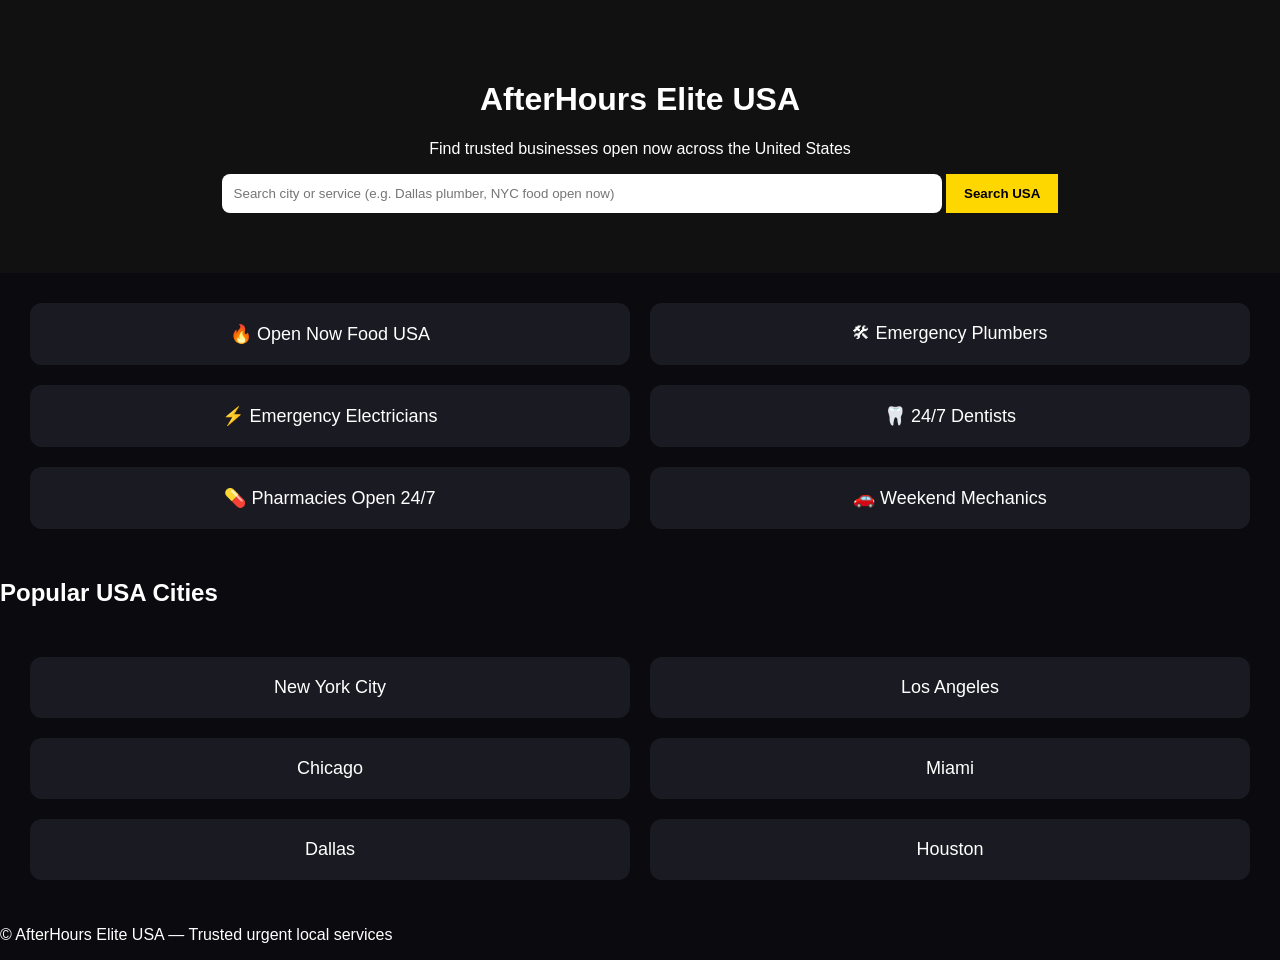
<file: index.html>
<!DOCTYPE html>
<html lang="en">
<head>
  <meta charset="UTF-8">
  <title>AfterHours Elite USA | Open Now Businesses Near You</title>
  <meta name="description" content="Find emergency services, late-night food, 24/7 pharmacies, and trusted businesses open now across the United States. Fast, reliable, local results.">
  <meta name="viewport" content="width=device-width, initial-scale=1.0">

  <link rel="stylesheet" href="style.css">
</head>

<body>

<header class="hero">
  <h1>AfterHours Elite USA</h1>
  <p>Find trusted businesses open now across the United States</p>

  <input 
    id="search" 
    placeholder="Search city or service (e.g. Dallas plumber, NYC food open now)"
  >

  <button onclick="goSearch()">Search USA</button>
</header>

<!-- QUICK ACCESS CATEGORIES -->
<section class="grid">
  <div class="card">🔥 Open Now Food USA</div>
  <div class="card">🛠 Emergency Plumbers</div>
  <div class="card">⚡ Emergency Electricians</div>
  <div class="card">🦷 24/7 Dentists</div>
  <div class="card">💊 Pharmacies Open 24/7</div>
  <div class="card">🚗 Weekend Mechanics</div>
</section>

<!-- USA CITY QUICK LINKS (SEO BOOST) -->
<section class="cities">
  <h2>Popular USA Cities</h2>

  <div class="grid">
    <div class="card" onclick="openCity('new-york-city')">New York City</div>
    <div class="card" onclick="openCity('los-angeles')">Los Angeles</div>
    <div class="card" onclick="openCity('chicago')">Chicago</div>
    <div class="card" onclick="openCity('miami')">Miami</div>
    <div class="card" onclick="openCity('dallas')">Dallas</div>
    <div class="card" onclick="openCity('houston')">Houston</div>
  </div>
</section>

<footer>
  <p>© AfterHours Elite USA — Trusted urgent local services</p>
</footer>

<script src="app.js"></script>

</body>
</html>
</file>
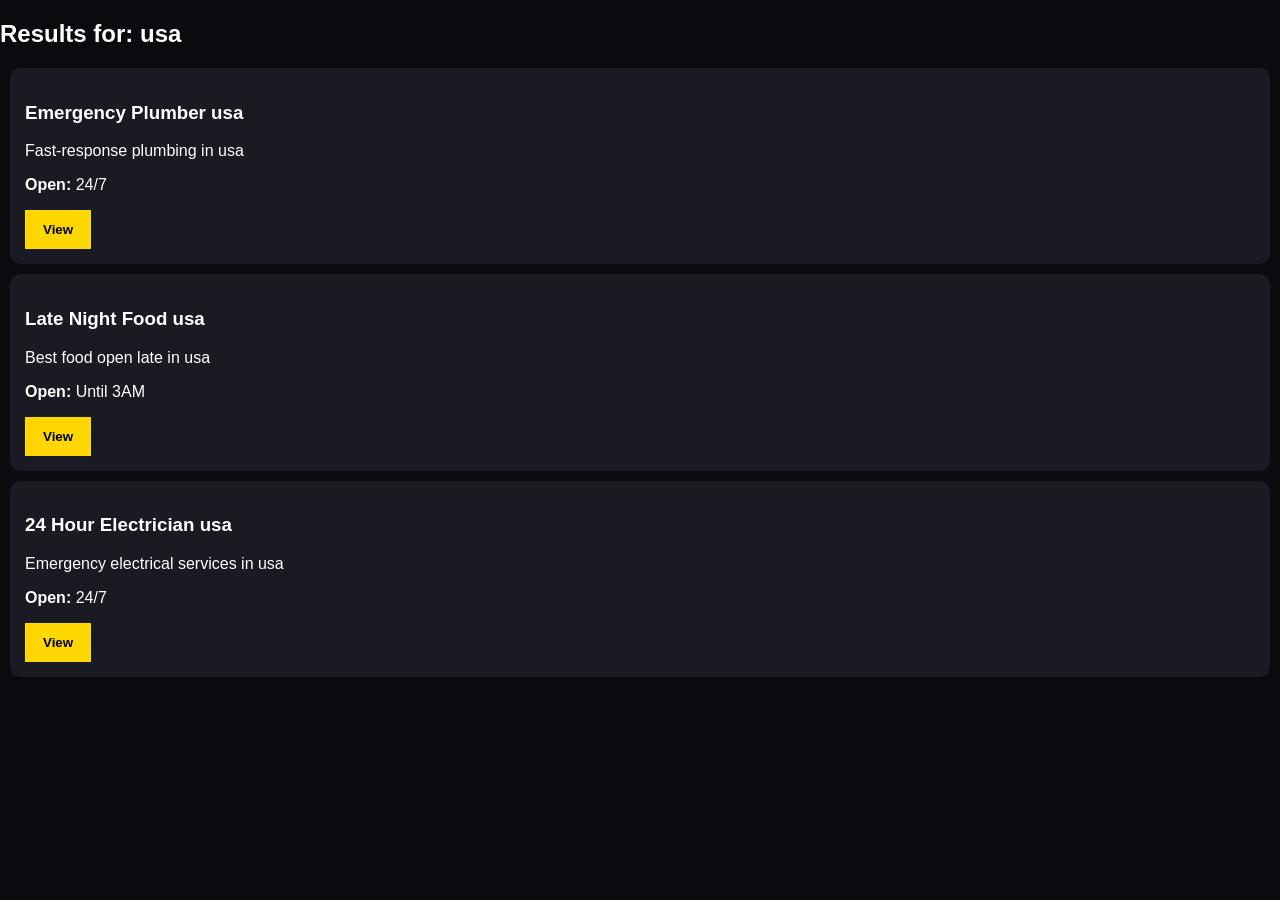
<file: city.html>
<!DOCTYPE html>
<html>
<head>
  <title>City Listings</title>
  <link rel="stylesheet" href="style.css">
</head>
<body>

<h2 id="cityTitle">Businesses</h2>

<div id="results"></div>

<script src="data.js"></script>
<script src="app.js"></script>

</body>
</html>
</file>
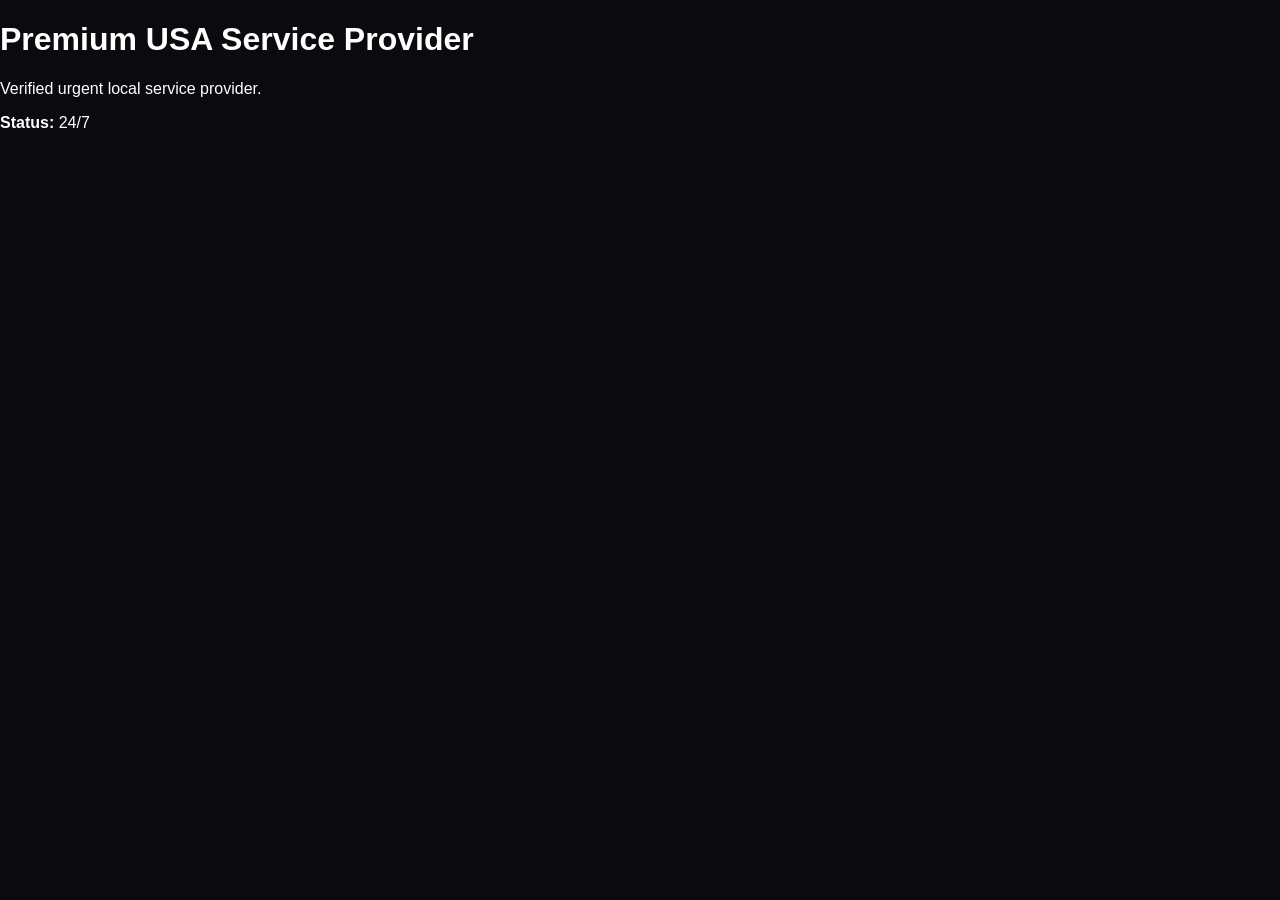
<file: listing.html>
<!DOCTYPE html>
<html>
<head>
  <title>Business Profile</title>
  <link rel="stylesheet" href="style.css">
</head>
<body>

<div id="business"></div>

<script src="data.js"></script>
<script src="app.js"></script>

</body>
</html>
</file>
<file: style.css>
body {
  font-family: Arial;
  margin: 0;
  background: #0b0b0f;
  color: white;
}

header {
  padding: 60px;
  text-align: center;
  background: #111;
}

input {
  padding: 12px;
  width: 60%;
  border-radius: 8px;
  border: none;
}

button {
  padding: 12px 18px;
  background: gold;
  border: none;
  cursor: pointer;
  font-weight: bold;
}

.grid {
  display: grid;
  grid-template-columns: repeat(2, 1fr);
  padding: 30px;
  gap: 20px;
}

.card {
  background: #1a1a22;
  padding: 20px;
  border-radius: 12px;
  text-align: center;
  font-size: 18px;
}

#results .item {
  background: #1a1a22;
  margin: 10px;
  padding: 15px;
  border-radius: 10px;
}
</file>
